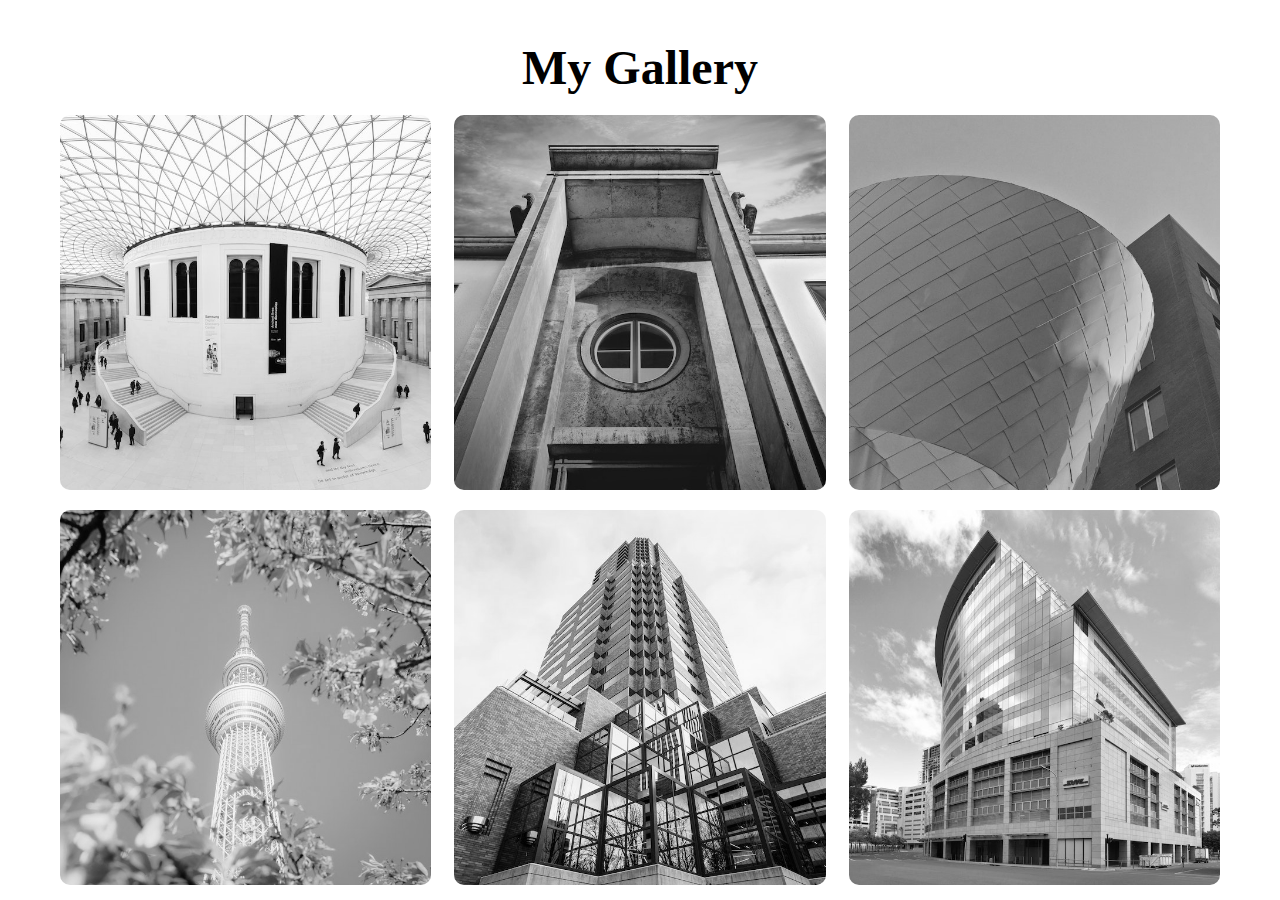
<file: CSS/PROJECTS/Image Gallery/index.html>
<!DOCTYPE html>
<html lang="en">
<head>
    <meta charset="UTF-8">
    <meta http-equiv="X-UA-Compatible" content="IE=edge">
    <meta name="viewport" content="width=device-width, initial-scale=1.0">
    <title>Image Gallery</title>
    <link rel="stylesheet" href="styles.css">

</head>
<body>
    
    
        <div id="wrapper">

            <div class="container">
              <h1>My Gallery</h1>
              
              <div class="gallery">
                
                <figure class="card">
                  <img src="assets/image1.jpg" alt="">
                  <figcaption>image1</figcaption>
                </figure>
                <figure class="card">
                  <img src="assets/image2.jpeg" alt="">
                  <figcaption>image2</figcaption>
                </figure>
                <figure class="card">
                  <img src="assets/image3.jpeg" alt="">
                  <figcaption>image3</figcaption>
                </figure>
                <figure class="card">
                  <img src="assets/image4.jpeg" alt="">
                  <figcaption>image4</figcaption>
                </figure>
                <figure class="card">
                  <img src="assets/image5.jpeg" alt="">
                  <figcaption>image5</figcaption>
                </figure>
                <figure class="card">
                  <img src="assets/image6.jpeg" alt="">
                  <figcaption>image6</figcaption>
                </figure>
                <figure class="card">
                  <img src="assets/image7.jpeg" alt="">
                  <figcaption>image7</figcaption>
                </figure>
                <figure class="card">
                  <img src="assets/image8.jpeg" alt="">
                  <figcaption>image8</figcaption>
                </figure>
                <figure class="card">
                  <img src="assets/image9.jpeg" alt="">
                  <figcaption>image9</figcaption>
                </figure>
              </div>
            </div>
        </div>

    
</body>
</html>
</file>
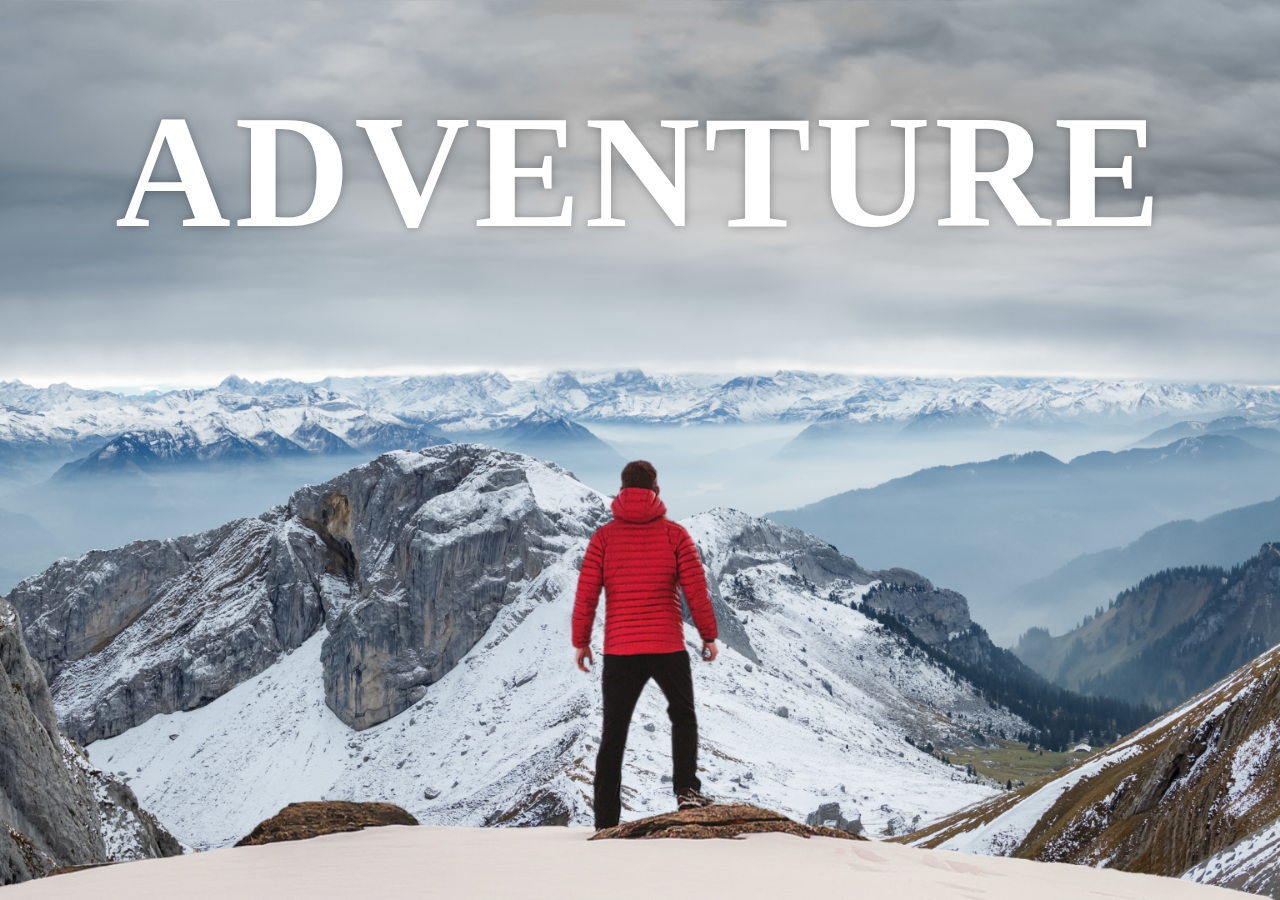
<file: CSS/PROJECTS/Parallax/index.html>
<!DOCTYPE html>
<html lang="en">
<head>
    <meta charset="UTF-8">
    <meta http-equiv="X-UA-Compatible" content="IE=edge">
    <meta name="viewport" content="width=device-width, initial-scale=1.0">

    <link rel="shortcut icon" href="favicon.ico" type="image/x-icon">
    <title>Parallex Website </title>
    <link rel="stylesheet" href="styles.css">
</head>
<body>
    

    <div id="wrapper">

        <div class="container">

            <img src="background.png" class="background">
            <img src="foreground.png" class="foreground">
            <h1>ADVENTURE</h1>
        </div>

        <section>
            <h2 class="secHeading">Adventure Time</h2>

            <p class="text">
                Lorem ipsum dolor sit amet consectetur, adipisicing elit. Qui necessitatibus commodi alias? Veritatis, eligendi nisi. Amet exercitationem, recusandae dolore corrupti laborum aperiam repellendus natus voluptatem quam atque aliquam beatae. Odit deserunt nisi optio eveniet? Aliquam possimus molestiae, ullam illum accusamus autem accusantium! Voluptate laboriosam eum saepe ex veritatis est? Numquam eaque autem labore provident dolorum, velit omnis mollitia eos adipisci!
                <br> <br>
                Lorem, ipsum dolor sit amet consectetur adipisicing elit. Ad, itaque hic tempore rem eveniet sed repudiandae molestiae magnam aut quod consequatur, harum, totam beatae fugiat ipsam? Explicabo, blanditiis quod similique fugiat fugit ea expedita deleniti doloribus, delectus perferendis, tempore amet maiores libero sapiente voluptatem reprehenderit? Illum alias commodi cupiditate corporis mollitia ab quaerat, ipsum est excepturi vitae a sunt optio.
            </p>


            <div class="bg bg1">
                <h2 class="desc">BIKING</h2>
            </div>
            <p class="text">
                Lorem ipsum dolor sit amet consectetur, adipisicing elit. Qui necessitatibus commodi alias? Veritatis, eligendi nisi. Amet exercitationem, recusandae dolore corrupti laborum aperiam repellendus natus voluptatem quam atque aliquam beatae. Odit deserunt nisi optio eveniet? Aliquam possimus molestiae, ullam illum accusamus autem accusantium! Voluptate laboriosam eum saepe ex veritatis est? Numquam eaque autem labore provident dolorum, velit omnis mollitia eos adipisci!
                <br> <br>
                Lorem, ipsum dolor sit amet consectetur adipisicing elit. Ad, itaque hic tempore rem eveniet sed repudiandae molestiae magnam aut quod consequatur, harum, totam beatae fugiat ipsam? Explicabo, blanditiis quod similique fugiat fugit ea expedita deleniti doloribus, delectus perferendis, tempore amet maiores libero sapiente voluptatem reprehenderit? Illum alias commodi cupiditate corporis mollitia ab quaerat, ipsum est excepturi vitae a sunt optio.
            </p>

            <div class="bg bg2">
                <h2 class="desc">PARA GLIDING</h2>
            </div>
            <p class="text">
                Lorem ipsum dolor sit amet consectetur, adipisicing elit. Qui necessitatibus commodi alias? Veritatis, eligendi nisi. Amet exercitationem, recusandae dolore corrupti laborum aperiam repellendus natus voluptatem quam atque aliquam beatae. Odit deserunt nisi optio eveniet? Aliquam possimus molestiae, ullam illum accusamus autem accusantium! Voluptate laboriosam eum saepe ex veritatis est? Numquam eaque autem labore provident dolorum, velit omnis mollitia eos adipisci!
                <br> <br>
                Lorem, ipsum dolor sit amet consectetur adipisicing elit. Ad, itaque hic tempore rem eveniet sed repudiandae molestiae magnam aut quod consequatur, harum, totam beatae fugiat ipsam? Explicabo, blanditiis quod similique fugiat fugit ea expedita deleniti doloribus, delectus perferendis, tempore amet maiores libero sapiente voluptatem reprehenderit? Illum alias commodi cupiditate corporis mollitia ab quaerat, ipsum est excepturi vitae a sunt optio.
            </p>

            <div class="bg bg3">
                <h2 class="desc">SURFING</h2>
            </div>
            <p class="text">
                Lorem ipsum dolor sit amet consectetur, adipisicing elit. Qui necessitatibus commodi alias? Veritatis, eligendi nisi. Amet exercitationem, recusandae dolore corrupti laborum aperiam repellendus natus voluptatem quam atque aliquam beatae. Odit deserunt nisi optio eveniet? Aliquam possimus molestiae, ullam illum accusamus autem accusantium! Voluptate laboriosam eum saepe ex veritatis est? Numquam eaque autem labore provident dolorum, velit omnis mollitia eos adipisci!
                <br> <br>
                Lorem, ipsum dolor sit amet consectetur adipisicing elit. Ad, itaque hic tempore rem eveniet sed repudiandae molestiae magnam aut quod consequatur, harum, totam beatae fugiat ipsam? Explicabo, blanditiis quod similique fugiat fugit ea expedita deleniti doloribus, delectus perferendis, tempore amet maiores libero sapiente voluptatem reprehenderit? Illum alias commodi cupiditate corporis mollitia ab quaerat, ipsum est excepturi vitae a sunt optio.
            </p>

        </section>
    </div>
</body>
</html>
</file>
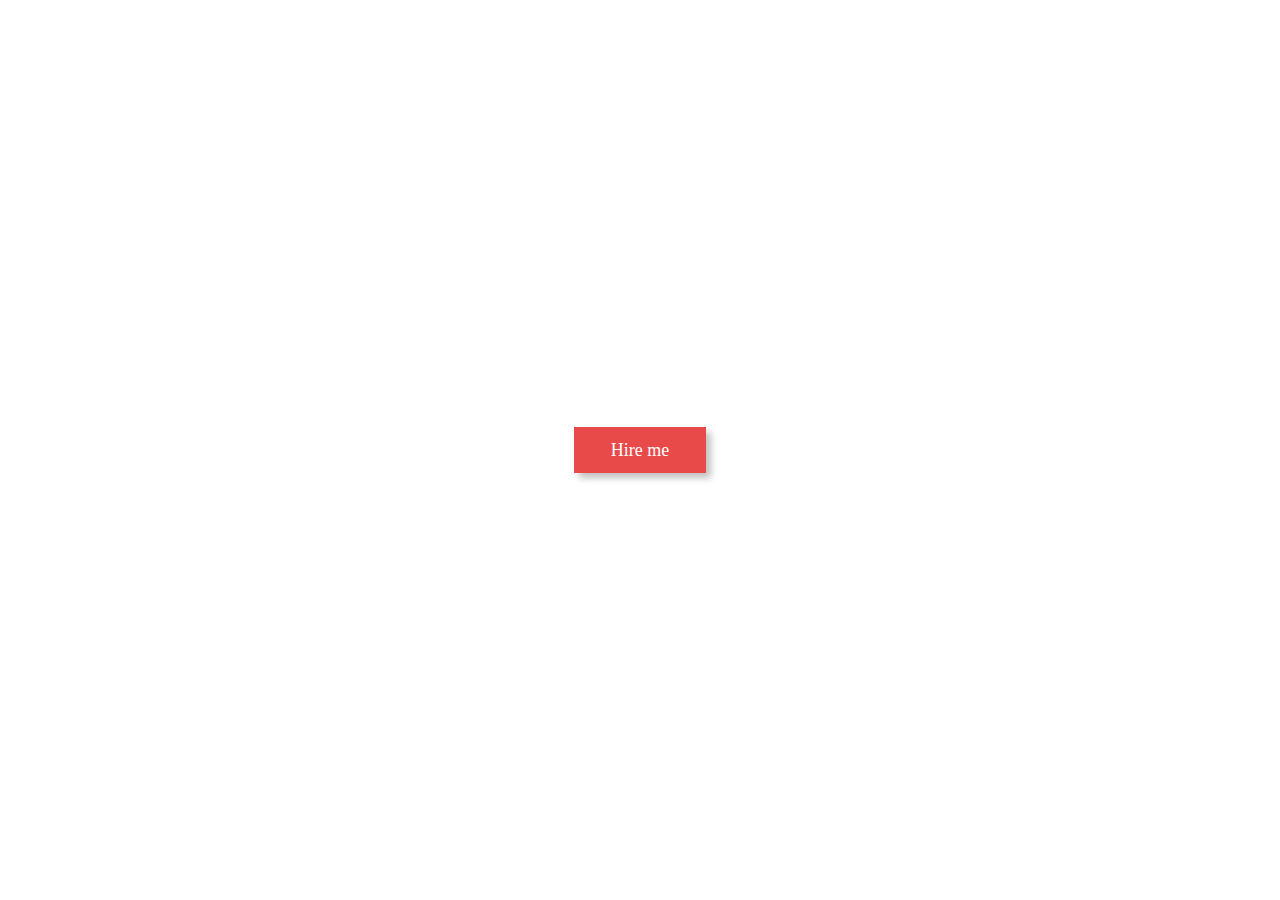
<file: Animation and Responsiveness/Modern Hire Me Button/Hiremebtn.html>
<!DOCTYPE html>
<html lang="en">
  <head>
    <meta charset="UTF-8" />
    <meta http-equiv="X-UA-Compatible" content="IE=edge" />
    <meta name="viewport" content="width=device-width, initial-scale=1.0" />
    <title>Document</title>
    <style>
      *{
        margin: 0;
        padding: 0;
      }
      .wrapper {
        width: 100vw;
        height: 100vh;
        display: flex;
        justify-content: center;
        align-items: center;
      }
      .btn-pink {
        background-color: #e84949;
        width: fit-content;
        color: white;
        padding: 0.8rem 2.3rem;
        box-shadow: 5px 5px 7px 0px #0000003f;
        font-size: 18px;
        cursor: pointer;
        transition: all 0.5s;
        font-weight: 500;
        position: relative;
        z-index: 1;
      }
      .btn-pink::before {
        content: "";
        position: absolute;
        background-color: #1f1f1f;
        top: 0;
        left : 0;
        right: 0;
        bottom: 0;
        z-index: -1;
        transform: scaleX(0);
        transform-origin: left;
        transition: all 0.8s;
      }
      .btn-pink:hover::before {
        transform: scaleX(1);
      }
      .btn-pink:hover {
        color: #fff;
      }
    </style>
  </head>
  <body>
    <div class="wrapper">
      <div class="btn-pink" id="btn-top">Hire me</div>
    </div>
  </body>
</html>
</file>
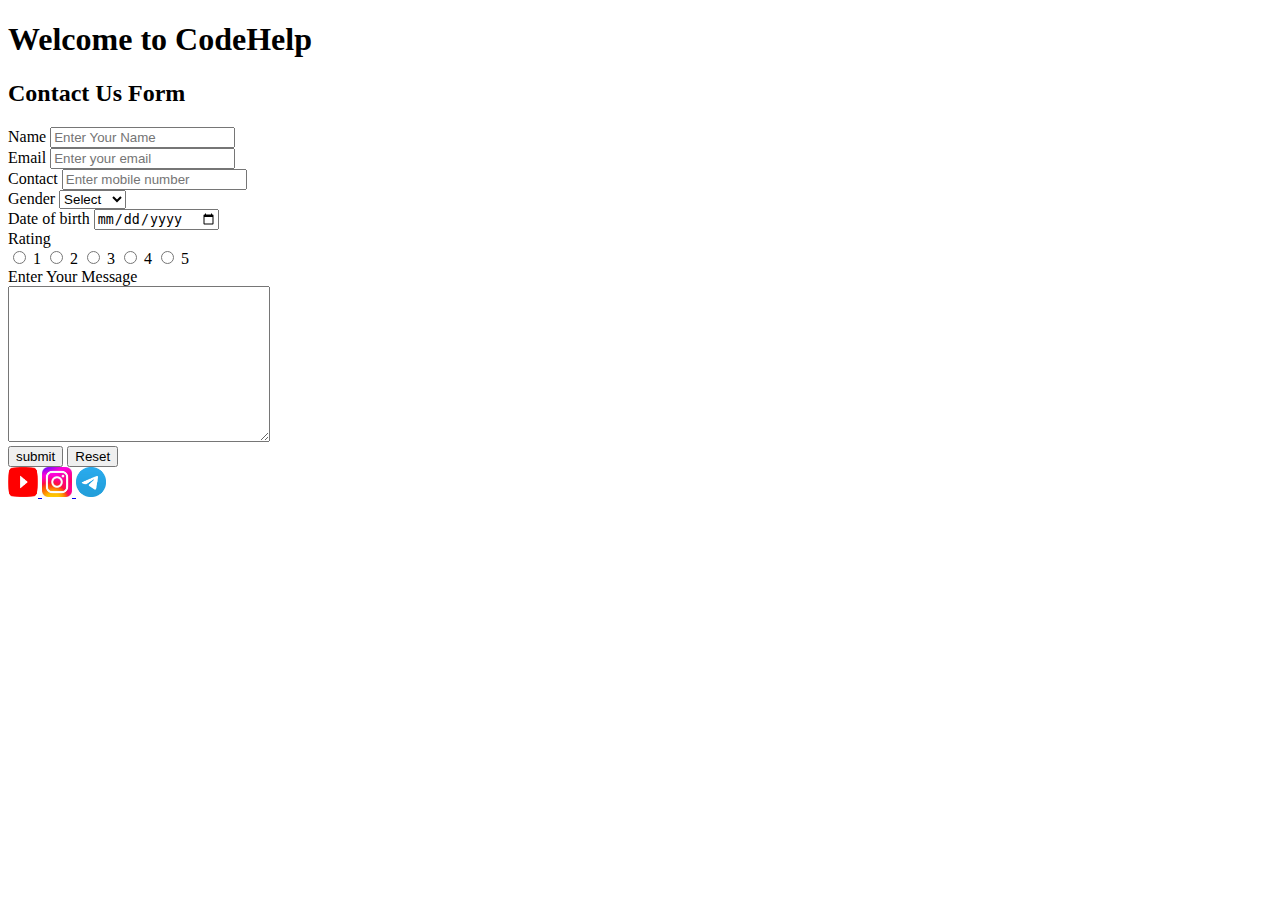
<file: HTML/HOMEWORK/form.html>
<!DOCTYPE html>
<html lang="en">
<head>
    <meta charset="UTF-8">
    <meta http-equiv="X-UA-Compatible" content="IE=edge">
    <meta name="viewport" content="width=device-width, initial-scale=1.0">
    <title>Form</title>
</head>
<body>
    <h1>
        Welcome to CodeHelp
    </h1>
    <h2> Contact Us Form </h2>
    <form action="">
        <label for="name">Name</label>
        <input type="text" name ="name" id="name" placeholder="Enter Your Name">
        <br>
        <label for="email">Email</label>
        <input type="text" name="email" id="email" placeholder="Enter your email">
        <br>
        <label for="contact">Contact</label>
        <input type="number" name="conatct" id="contact" placeholder="Enter mobile number">
        <br>
        <label for="gender">Gender</label>
        <select name="gender" id="gender">
         <option value="select">Select</option>   
         <option value="male">Male</option>
         <option value="female">Female</option>
         <option value="Other">Other</option>   
        </select>
        <br>
        <label for="dob">Date  of birth</label>
        <input type="date" name="dob" id="dob">
        <br>
        <div>Rating</div>
        <input type="radio" name="rating" id="rating1" value="1">
        <label for="rating1">1</label> 
        <input type="radio" name="rating" id="rating2" value="2">
        <label for="rating2">2</label>
        <input type="radio" name="rating" id="rating3" value="3">
        <label for="rating3">3</label>
        <input type="radio" name="rating" id="rating4" value="4">
        <label for="rating4">4</label>
        <input type="radio" name="rating" id="rating5" value="5">
        <label for="rating5">5</label>
        <br>
        <label for="msg">Enter Your Message</label><br>
        <textarea name="message" id="msg" cols="30" rows="10"></textarea>
        <br>
        <input type="submit" name="submit" id="submit" value="submit">
        <input type="reset" name="reset" id="reset" value="Reset">

        <footer>
            <a href="https://www.google.com" target="_blank">
                <img src="[data-uri]"
                 alt=""
                 height="30px"
                 width="30px">
            
            </a>
            <a href="https://www.google.com" target="_blank">
                <img src="[data-uri]"
                 alt=""
                 height="30px"
                 width="30px">
            
            </a>
            <a href="https://www.google.com" target="_blank">
                <img src="[data-uri]"
                 alt=""
                 height="30px"
                 width="30px">
            
            </a>

        </footer>
        
        








    </form>
</body>
</html>
</file>
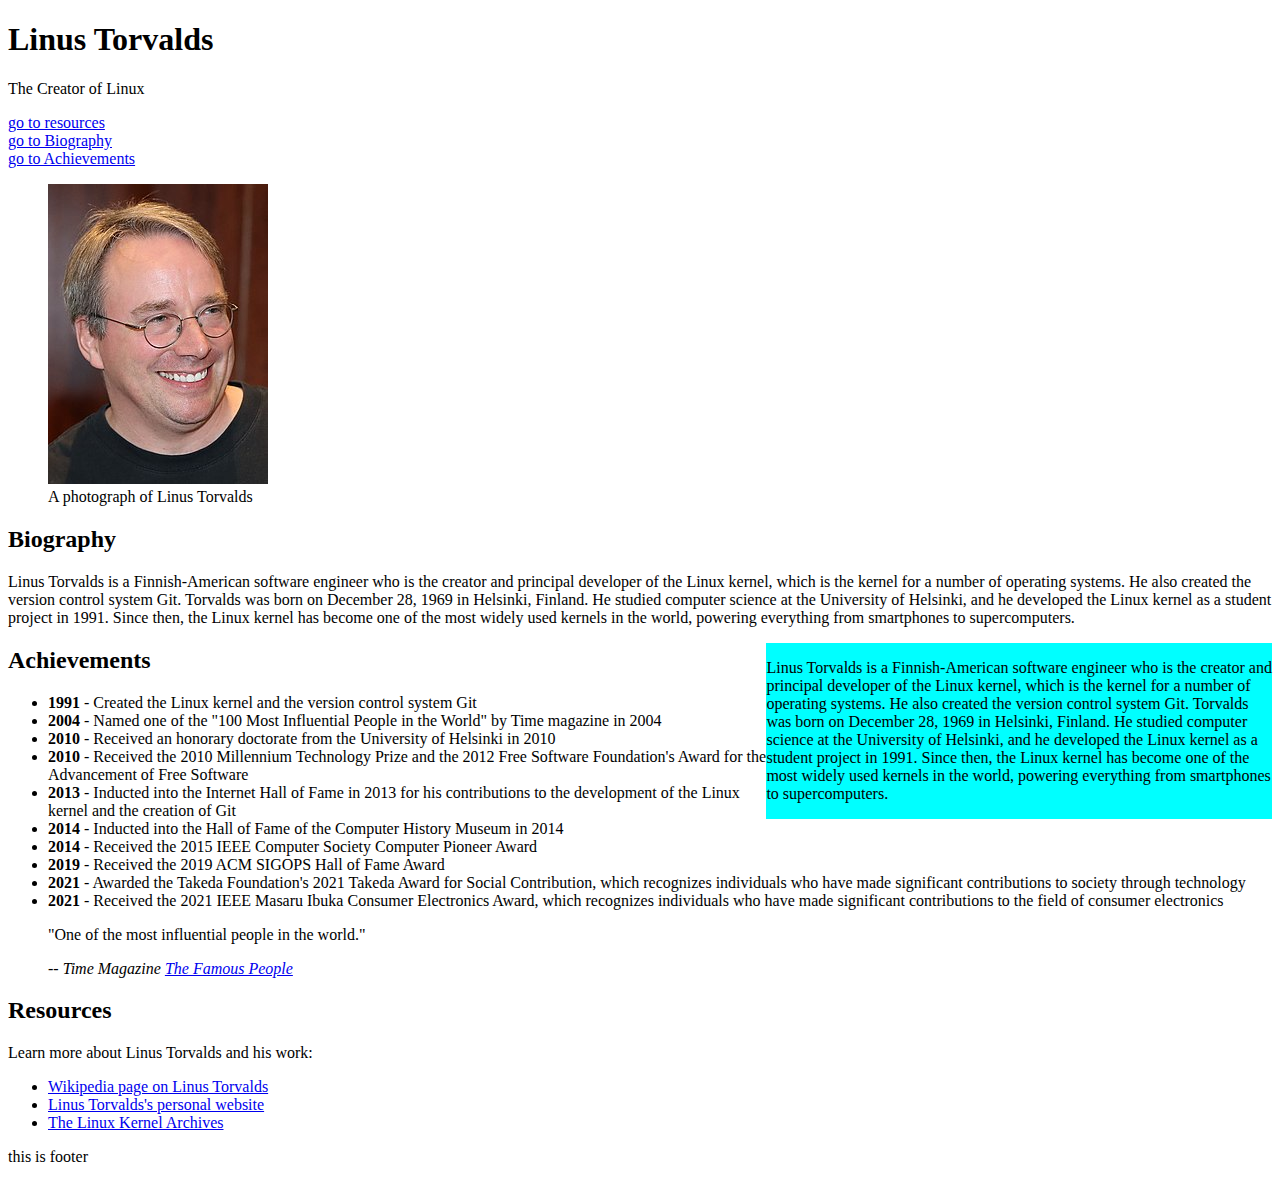
<file: HTML/HOMEWORK/tribute.html>
<!DOCTYPE html>
<html lang="en">
<head>
    <meta charset="UTF-8">
    <meta http-equiv="X-UA-Compatible" content="IE=edge">
    <meta name="viewport" content="width=device-width, initial-scale=1.0">
    <title>Yaha pr</title>
    <!-- adding a favicon-->
    <link rel="icon" type="image/x-icon" href="tribute.jpeg">

    <style>
        html{
            scroll-behavior: smooth;
        }
        aside {
            width: 40%;
            float: right;
            background-color: aqua;
        }
    </style>


</head>
<body>
    <header>
        <h1>Linus Torvalds</h1>
        <p>The Creator of Linux</p>
    </header>

    <nav>
        <a href="#res">go to resources</a>
        <br>
        <a href="#bio">go to Biography</a>
        <br>
        <a href="#ach">go to Achievements</a>
    </nav>
    

    <figure>
        <img src="tribute.jpeg" alt="Trulli" >
        <figcaption>A photograph of Linus Torvalds</figcaption>
    </figure>

    <section>
        <h2 id="bio">Biography</h2>
        <p>Linus Torvalds is a Finnish-American software engineer who is the creator and principal developer of the Linux kernel, which is the kernel for a number of operating systems. He also created the version control system Git. Torvalds was born on December 28, 1969 in Helsinki, Finland. He studied computer science at the University of Helsinki, and he developed the Linux kernel as a student project in 1991. Since then, the Linux kernel has become one of the most widely used kernels in the world, powering everything from smartphones to supercomputers.
        </p>
    </section>

    <aside>
        <p>Linus Torvalds is a Finnish-American software engineer who is the creator and principal developer of the Linux kernel, which is the kernel for a number of operating systems. He also created the version control system Git. Torvalds was born on December 28, 1969 in Helsinki, Finland. He studied computer science at the University of Helsinki, and he developed the Linux kernel as a student project in 1991. Since then, the Linux kernel has become one of the most widely used kernels in the world, powering everything from smartphones to supercomputers.</p>
    </aside>

    <section>
        <h2 id="ach">Achievements</h2>

    <ul>
        <li>
            <strong>1991</strong> - Created the Linux kernel and the version control system Git
        </li>
        <li><strong>2004</strong> - Named one of the "100 Most Influential People in the World" by Time magazine in 2004</li>
        <li><strong>2010</strong> - Received an honorary doctorate from the University of Helsinki in 2010</li>
        <li><strong>2010</strong> - Received the 2010 Millennium Technology Prize and the 2012 Free Software Foundation's Award for the Advancement of Free Software
        </li>
        <li><strong>2013</strong> - Inducted into the Internet Hall of Fame in 2013 for his contributions to the development of the Linux kernel and the creation of Git
        </li>
        <li><strong>2014</strong> - Inducted into the Hall of Fame of the Computer History Museum in 2014
        </li>
        <li><strong>2014</strong> - Received the 2015 IEEE Computer Society Computer Pioneer Award
        </li>
        <li><strong>2019</strong> - Received the 2019 ACM SIGOPS Hall of Fame Award
        </li>
        <li><strong>2021</strong> - Awarded the Takeda Foundation's 2021 Takeda Award for Social Contribution, which recognizes individuals who have made significant contributions to society through technology
        </li>
        <li><strong>2021</strong> - Received the 2021 IEEE Masaru Ibuka Consumer Electronics Award, which recognizes individuals who have made significant contributions to the field of consumer electronics
        </li>
    </ul>

    <blockquote cite="https://www.thecodehelp.in">
        <p>"One of the most influential people in the world."</p>  
        <cite>
            -- Time Magazine
            <a href="https://www.thecodehelp.in">The Famous People</a>
        </cite>
    </blockquote>
    </section>

    <section>
        <h2 id="res">Resources</h2>

        <p>Learn more about Linus Torvalds and his work:</p>
    
        <ul>
            <li>
                <a href="https://www.thecodehelp.in">Wikipedia page on Linus Torvalds</a>
            </li>
            <li>
                <a href="https://www.thecodehelp.in">Linus Torvalds's personal website</a>
            </li>
            <li>
                <a href="https://www.thecodehelp.in">The Linux Kernel Archives</a>
            </li>
        </ul>
    </section>

    <footer>
        <p>this is footer</p>
    </footer>



</body>
</html>
</file>
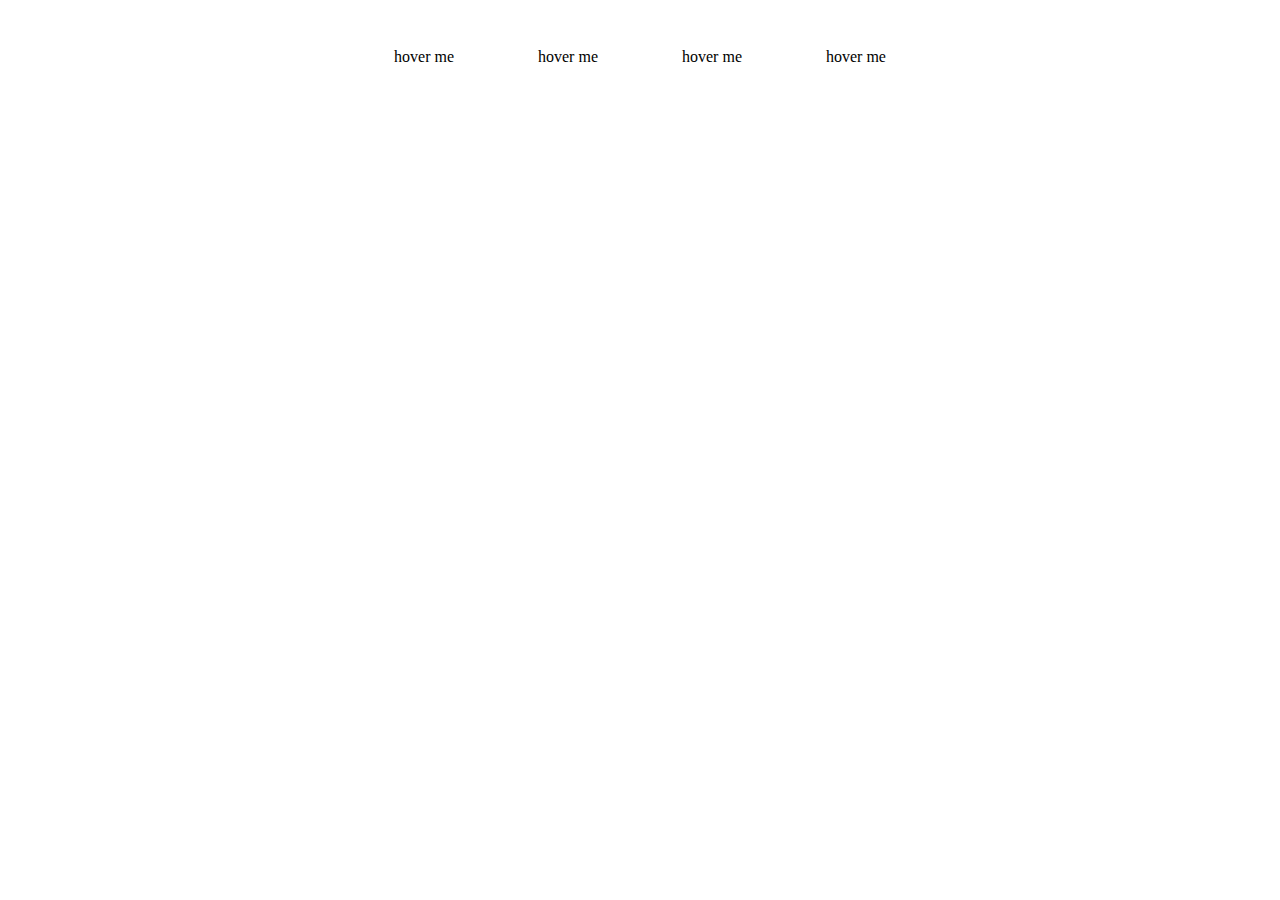
<file: HTML/PROJECTS/tooltip.html>
<!DOCTYPE html>
<html>
<style>.tooltip-text {
    visibility: hidden;
    position: absolute;
    z-index: 1;
    width: 100px;
    color: white;
    font-size: 12px;
    background-color: #192733;
    border-radius: 10px;
    padding: 10px 15px 10px 15px;
  }
  
  .hover-text:hover .tooltip-text {
    visibility: visible;
  }
  
  #top {
    top: -40px;
    left: -50%;
  }
  
  #bottom {
    top: 25px;
    left: -50%;
  }
  
  #left {
    top: -8px;
    right: 120%;
  }
  
  #right {
    top: -8px;
    left: 120%;
  }
  
  .hover-text {
    position: relative;
    display: inline-block;
    margin: 40px;
    font-family: Avenir;
    text-align: center;
  }
</style>
<body style="text-align:center;">

    <div class="hover-text">hover me
        <span class="tooltip-text" id="top">I'm a tooltip!</span>
      </div>
      <div class="hover-text">hover me
        <span class="tooltip-text" id="bottom">I'm a tooltip!</span>
      </div>
      <div class="hover-text">hover me
        <span class="tooltip-text" id="left">I'm a tooltip!</span>
      </div>
      <div class="hover-text">hover me
        <span class="tooltip-text" id="right">I'm a tooltip!</span>
      </div>

</body>
</html>
</file>
<file: CSS/PROJECTS/Image Gallery/styles.css>
* {
    margin:0;
    padding:0;
    box-sizing:border-box;
  }
  
  #wrapper{
    height:100vh;
    overflow-x:hidden;
    overflow-y:auto;
  }

  .container{
    height:100%;
    max-width:1200px;
    margin:0 auto;
    padding:20px;
  }
  
  .container h1{
    margin: 20px 100px;
    text-align: center;
    margin-bottom: 20px;
    font-size: 3rem;
  }

  .gallery{
    display: flex;
    flex-wrap: wrap;
    justify-content: space-between;
  }

  .card{
    width: 32%;
    position: relative;
    margin-bottom: 20px;
  border-radius: 10px;
  overflow: hidden;
  }

  .card img{
  
    width:100%; 
    height:100%;
    filter: grayscale(100%);
    box-shadow: 0 0 20px #333;
    object-fit: cover;
  }

  .card:hover {
    transform: scale(1.03);
    transition: 0.5s;
    filter: drop-shadow(0 0 10px #333);
  }

  .card:hover img {
    filter: grayscale(0%);
  }

  .card figcaption{
    position: absolute;
    bottom: 0;
    left: 0;
    padding: 25px;
    width: 100%;
    height: 20%;
    font-size: 16px;
    font-weight: 500;
    color: #fff;
    opacity: 0;
    border-radius: 0 0 10px 10px;
    background: linear-gradient(0deg, rgba(0, 0, 0, 0.5) 0%, rgba(255, 255, 255, 0) 100%);
    transition: 0.3s;
  }
  
  .card:hover figcaption {
    opacity: 1;
    transform: scale(1.03);
  }
</file>
<file: CSS/PROJECTS/Parallax/styles.css>
*{
    margin: 0;
    padding: 0;
    box-sizing: border-box;
}

#wrapper{
    height:100vh;
    overflow-x: hidden;
    perspective: 10px;
}




.container{
    position:relative;
    height: 100%;
    display:flex;
    justify-content: center;
    align-items: center;
    transform-style: preserve-3d;
    z-index: -1;
}

.background{
    transform: translateZ(-40px) scale(5);
}

.foreground{
    transform: translateZ(-20px) scale(3);
}

.background, .foreground{
    position:absolute;
    height:100%;
    width:100%;
    object-fit: cover;
    z-index:-1;
}


h1{
    position: absolute;
    top:5rem;

    font-size:10rem;
    letter-spacing:4px;
    color:white;
    text-shadow:0 0 10px rgba(0,0,0,0.3);
}

section{
    background-color: rgb(45,45,45);
    color:white;
    padding:5rem 0;
} 
 .secHeading{
    font-size:5rem;
    padding:0 10rem;
}

.text{
    font-size:1.5rem;
    padding: 0 10rem;
    margin: 5rem 0;
}

.bg{
    position:relative;
    width:100%;
    background-attachment: fixed;
    background-position: center;
    background-size: cover;
    height:500px;
}

.desc{
    position: absolute;
    background-color: white;   
    padding: 0.5rem 2.5rem;
    top:50%;
    left:50%;
    transform: translateX(-50%) translateX(-50%);
    color:black;
    font-size:3.5rem;
    font-weight:600;
}










.bg1{
    background-image: url(sport-1.jpg);
}

.bg2{
    background-image: url(sport-2.jpg);
}

.bg3{
    background-image: url(sport-3.jpg);
}
</file>
